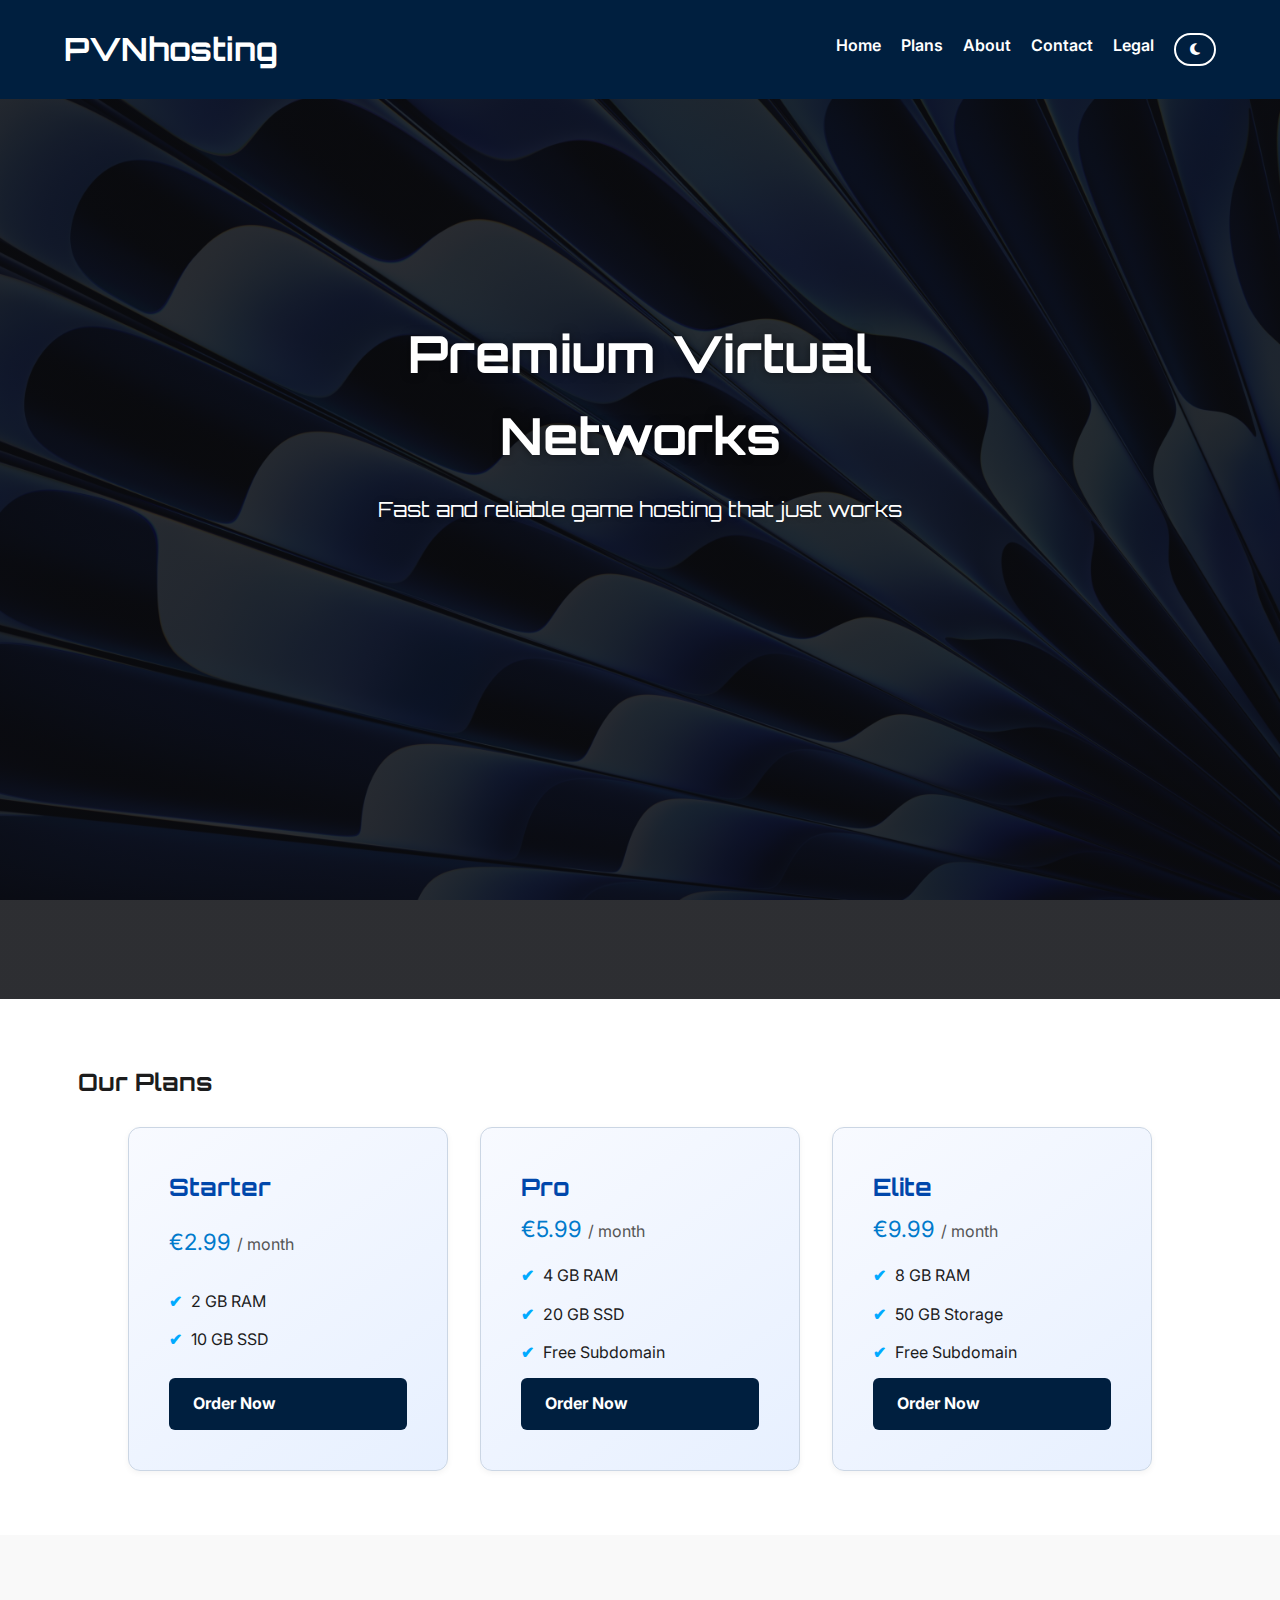
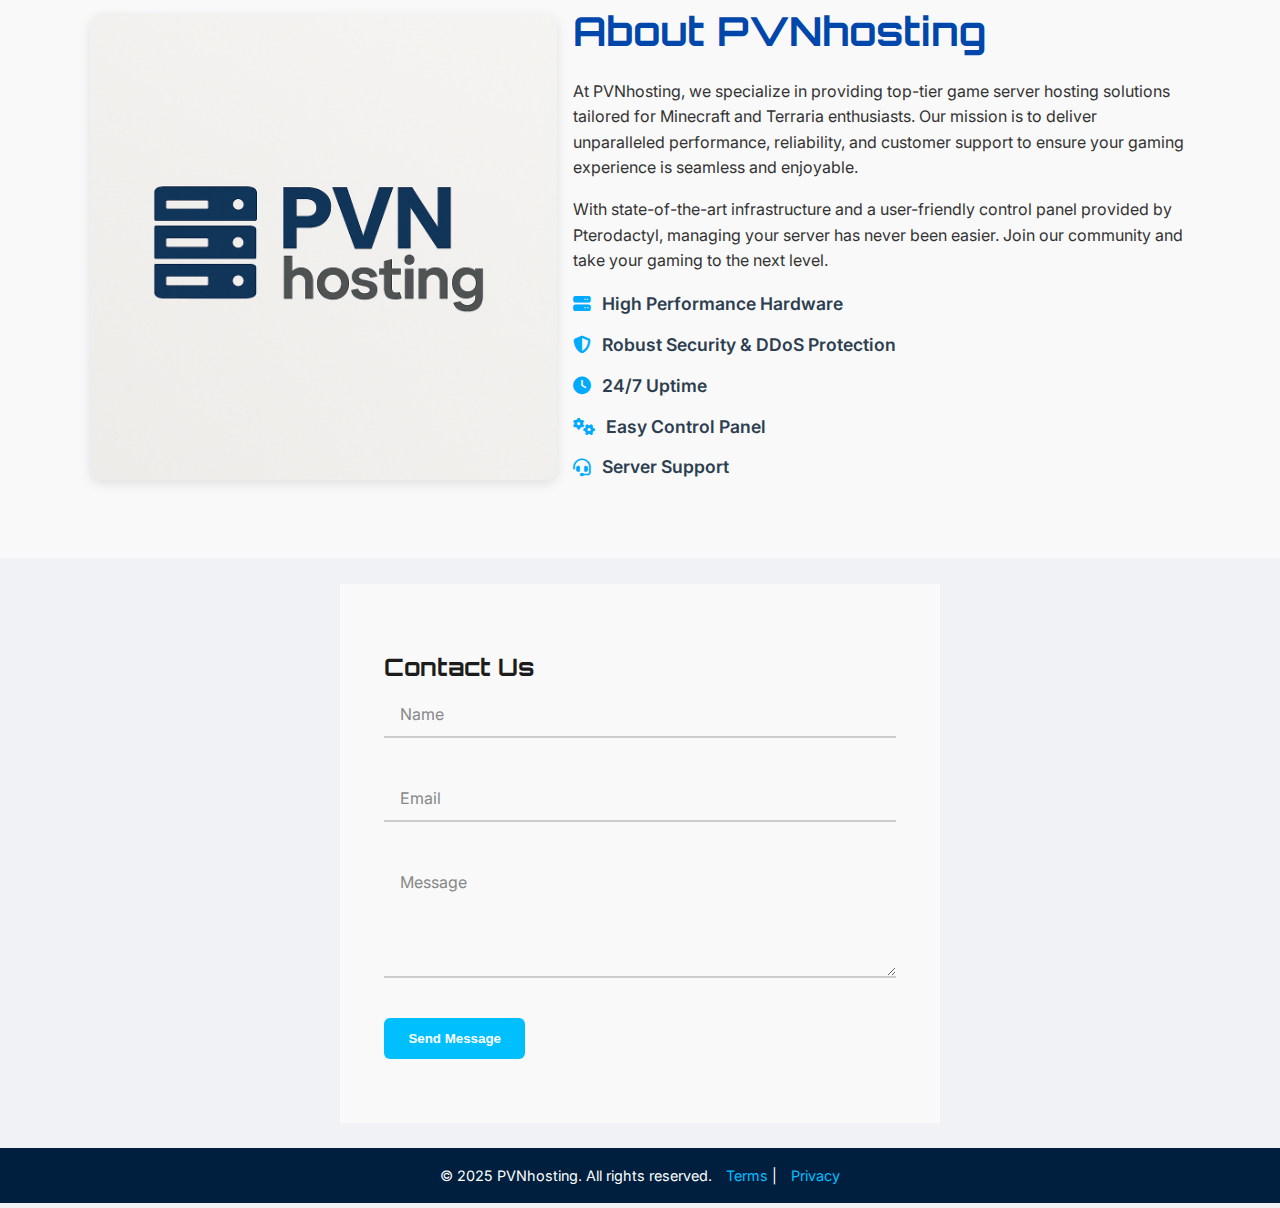
<file: index.html>
<!DOCTYPE html>
<html lang="en">
<head>
  <meta charset="UTF-8" />
  <title>PVNhosting - Game Server Hosting</title>
  <meta name="viewport" content="width=device-width, initial-scale=1.0" />
  <link rel="icon" href="img/favicon_io/favicon-32x32.png" type="image/png" sizes="32x32">
  <link rel="apple-touch-icon" href="img/favicon.png">
  <link rel="stylesheet" href="https://cdnjs.cloudflare.com/ajax/libs/font-awesome/6.4.0/css/all.min.css" />
  <link href="https://fonts.googleapis.com/css2?family=Inter:wght@400;600&display=swap" rel="stylesheet">
  <link href="https://fonts.googleapis.com/css2?family=Orbitron:wght@700&display=swap" rel="stylesheet">
  <link rel="stylesheet" href="css/style.css" />
</head>
<body>
  <header>
    <div class="container header-flex">
      <h1>PVNhosting</h1>
      <nav>
        <a href="#home">Home</a>
        <a href="#plans">Plans</a>
        <a href="#about">About</a>
        <a href="#contact">Contact</a>
        <a href="terms.html">Legal</a>
        <button id="theme-toggle" aria-label="Toggle dark mode">
          <i id="theme-icon" class="fas fa-moon"></i>
        </button>
      </nav>
    </div>
  </header>

  <section id="hero">
    <div class="overlay"></div>
    <div class="hero-content">
      <h2 class="fade-in">Premium Virtual Networks</h2>
      <p class="subtitle slide-up">Fast and reliable game hosting that just works</p>
      <ul class="features fade-in-delay">
        <li><i class="fas fa-bolt"></i> High-speed performance</li>
        <li><i class="fas fa-cogs"></i> Simple and clean control panel</li>
        <li><i class="fas fa-shield-alt"></i> Solid DDoS protection</li>
      </ul>
      <div class="social-links fade-in-delay-2">
        <a href="https://discord.gg/jouwserver" target="_blank" aria-label="Join us on Discord"><i class="fab fa-discord"></i></a>
        <a href="mailto:support@pvnhosting.nl" aria-label="Contact Support"><i class="fas fa-envelope"></i></a>
      </div>
    </div>
  </section>
  <section id="plans">
    <div class="container">
      <h2>Our Plans</h2>
        <br>
      <div class="pricing-grid" role="list">
        <article class="plan" role="listitem" aria-label="Starter plan, €2.99 per month">
          <h3>Starter</h3>
          <p class="price">€2.99 <span>/ month</span></p>
          <ul>
            <li>2 GB RAM</li>
            <li>10 GB SSD</li>
          </ul>
          <a href="#" class="btn-secondary" aria-label="Order Starter Plan">Order Now</a>
        </article>
        <article class="plan" role="listitem" aria-label="Pro plan, €5.99 per month">
          <h3>Pro</h3>
          <p class="price">€5.99 <span>/ month</span></p>
          <ul>
            <li>4 GB RAM</li>
            <li>20 GB SSD</li>
            <li>Free Subdomain</li>
          </ul>
          <a href="#" class="btn-secondary" aria-label="Order Pro Plan">Order Now</a>
        </article>
        <article class="plan" role="listitem" aria-label="Elite plan, €9.99 per month">
          <h3>Elite</h3>
          <p class="price">€9.99 <span>/ month</span></p>
          <ul>
            <li>8 GB RAM</li>
            <li>50 GB Storage</li>
            <li>Free Subdomain</li>
          </ul>
          <a href="#" class="btn-secondary" aria-label="Order Elite Plan">Order Now</a>
        </article>
      </div>
    </div>
  </section>

  <section id="about">
    <div class="container about-flex">
      <div class="about-image" aria-hidden="true">
        <img src="img/pvn logo (2).png" alt="About PVNhosting" />
      </div>
      <div class="about-text">
        <h2>About PVNhosting</h2>
        <p>At PVNhosting, we specialize in providing top-tier game server hosting solutions tailored for Minecraft and Terraria enthusiasts. Our mission is to deliver unparalleled performance, reliability, and customer support to ensure your gaming experience is seamless and enjoyable.</p>
        <p>With state-of-the-art infrastructure and a user-friendly control panel provided by Pterodactyl, managing your server has never been easier. Join our community and take your gaming to the next level.</p>
        <ul class="about-features">
          <li><i class="fas fa-server"></i> High Performance Hardware</li>
          <li><i class="fas fa-shield-alt"></i> Robust Security &amp; DDoS Protection</li>
          <li><i class="fas fa-clock"></i> 24/7 Uptime</li>
          <li><i class="fas fa-cogs"></i> Easy Control Panel</li>
          <li><i class="fas fa-headset"></i> Server Support</li>
        </ul>
      </div>
    </div>
  </section>
    <br>
  <section id="contact">
    <div class="container">
      <h2>Contact Us</h2>
      <form>
        <div class="form-group">
          <input type="text" id="name" name="name" required placeholder=" " />
          <label for="name">Name</label>
        </div>
        <div class="form-group">
          <input type="email" id="email" name="email" required placeholder=" " />
          <label for="email">Email</label>
        </div>
        <div class="form-group">
          <textarea id="message" name="message" rows="5" required placeholder=" "></textarea>
          <label for="message">Message</label>
        </div>
        <button type="submit" class="btn-primary">Send Message</button>
      </form>
    </div>
  </section>
    	<br>
  <footer>
    <div class="container">
      <p>
        &copy; 2025 PVNhosting. All rights reserved.
        <a href="terms.html">Terms</a> |
        <a href="privacy.html">Privacy</a>
      </p>
    </div>
  </footer>

  <script src="js/script.js"></script>
</body>
</html>
</file>
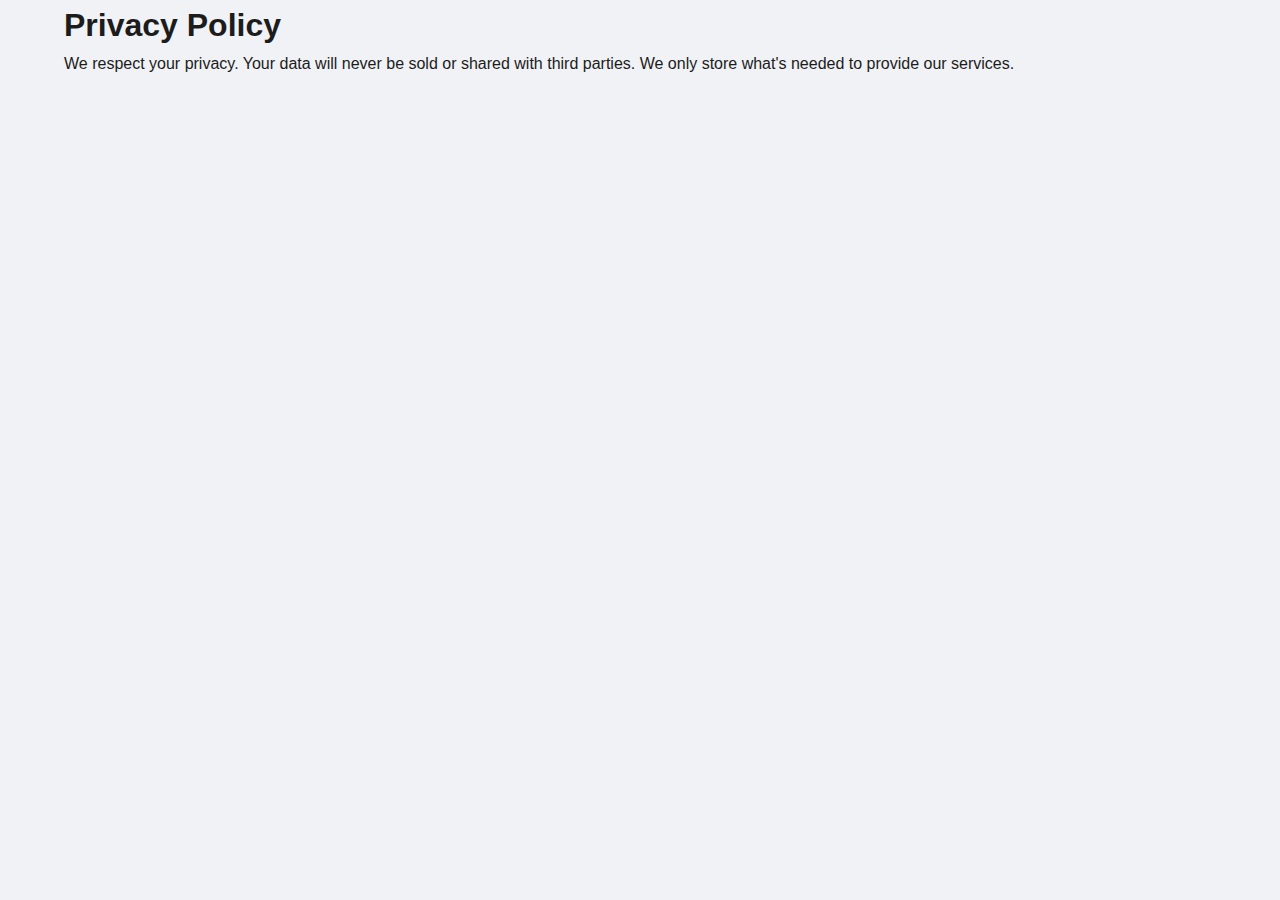
<file: privacy.html>
<!DOCTYPE html>
<html lang="en">
<head>
  <meta charset="UTF-8">
  <title>Privacy Policy - PVNhosting</title>
  <link rel="stylesheet" href="./css/style.css">
</head>
<body>
  <div class="container">
    <h1>Privacy Policy</h1>
    <p>We respect your privacy. Your data will never be sold or shared with third parties. We only store what's needed to provide our services.</p>
  </div>
</body>
</html>
</file>
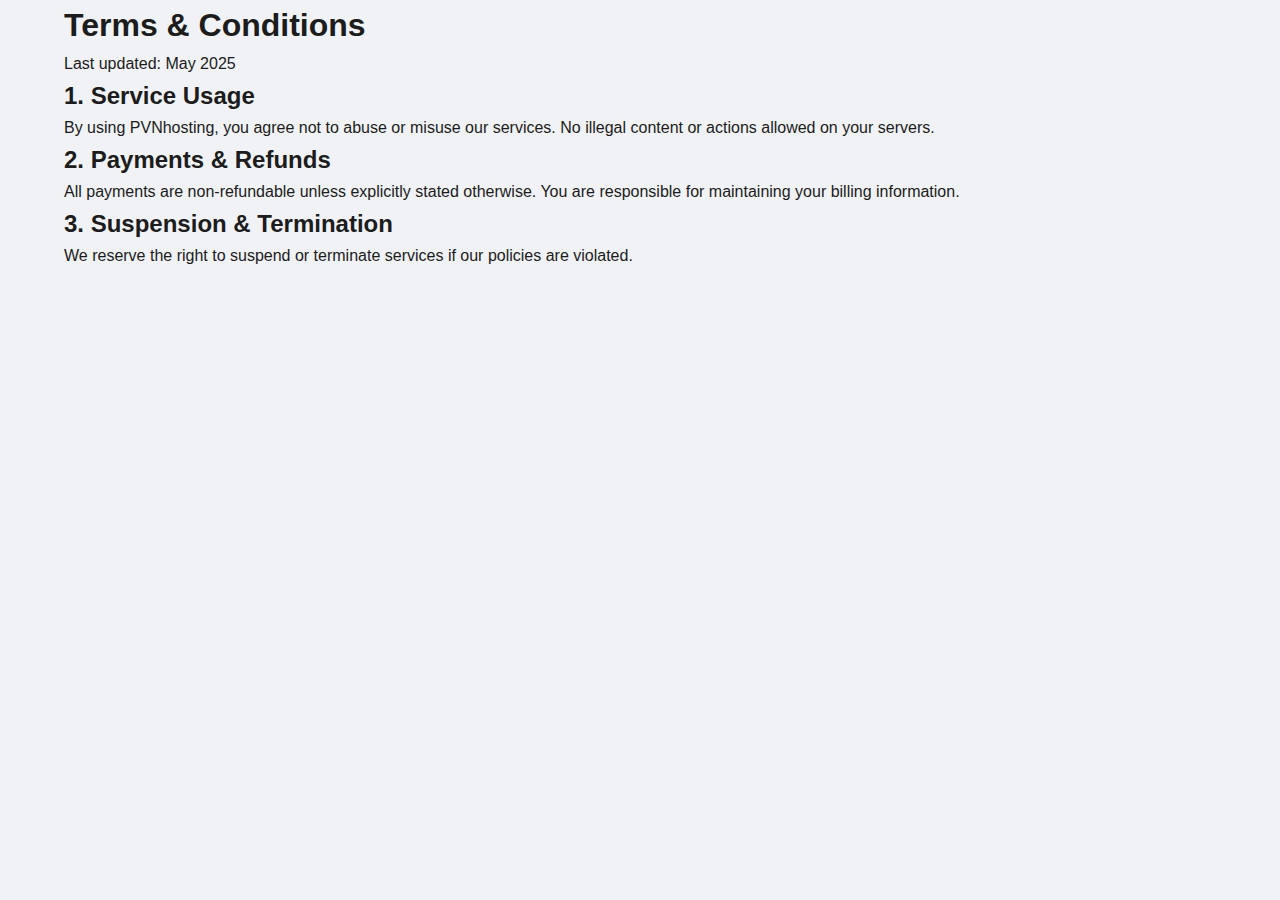
<file: terms.html>
<!DOCTYPE html>
<html lang="en">
<head>
  <meta charset="UTF-8">
  <title>Terms & Conditions - PVNhosting</title>
  <link rel="stylesheet" href="./css/style.css">
</head>
<body>
  <div class="container">
    <h1>Terms & Conditions</h1>
    <p>Last updated: May 2025</p>
    <h2>1. Service Usage</h2>
    <p>By using PVNhosting, you agree not to abuse or misuse our services. No illegal content or actions allowed on your servers.</p>
    <h2>2. Payments & Refunds</h2>
    <p>All payments are non-refundable unless explicitly stated otherwise. You are responsible for maintaining your billing information.</p>
    <h2>3. Suspension & Termination</h2>
    <p>We reserve the right to suspend or terminate services if our policies are violated.</p>
  </div>
</body>
</html>
</file>
<file: css/style.css>
/* Root variables */
:root {
  --color-primary: #001f3f;
  --color-secondary: #ffffff;
  --color-accent-blue: #00bfff;
  --color-accent-orange: #ff4500;
  --color-bg: #f0f2f5;
  --color-text: #1c1c1c;
  --transition-fast: 0.3s;
  --font-base: 'Inter', sans-serif;
  --font-heading: 'Orbitron', sans-serif;
}

/* Import fonts */
@import url('https://fonts.googleapis.com/css2?family=Inter:wght@400;600&display=swap');
@import url('https://fonts.googleapis.com/css2?family=Orbitron:wght@700&display=swap');

/* Global Reset & Base Styles */
* {
  box-sizing: border-box;
  margin: 0;
  padding: 0;
}

body {
  font-family: var(--font-base);
  background-color: var(--color-bg);
  color: var(--color-text);
  line-height: 1.6;
  transition: background-color var(--transition-fast), color var(--transition-fast);
}

body.dark-mode {
  --color-bg: #121212;
  --color-text: #e0e0e0;
}

.container {
  width: 90%;
  max-width: 1200px;
  margin: 0 auto;
}

/* Typography for headings */
h1, h2, h3 {
  font-family: var(--font-heading);
}

/* Header */
header {
  background-color: var(--color-primary);
  color: var(--color-secondary);
  padding: 1.5rem 0;
  position: sticky;
  top: 0;
  z-index: 100;
}

.header-flex {
  display: flex;
  justify-content: space-between;
  align-items: center;
}

nav {
  display: flex;
}

nav a {
  color: var(--color-secondary);
  margin-left: 1.25rem;
  font-weight: 600;
  text-decoration: none;
  transition: color var(--transition-fast);
}

nav a:hover,
body.dark-mode nav a:hover {
  color: var(--color-accent-blue);
}

/* Theme Toggle Button */
#theme-toggle {
  display: flex;
  align-items: center;
  justify-content: center;
  margin-left: 1.25rem;
  padding: 0.5rem 0.875rem;
  border: 2px solid var(--color-secondary);
  border-radius: 50px;
  background: transparent;
  cursor: pointer;
  transition: background var(--transition-fast), border-color var(--transition-fast), color var(--transition-fast);
}

#theme-toggle:hover {
  background-color: rgba(255,255,255,0.1);
  border-color: var(--color-accent-blue);
  color: var(--color-accent-blue);
}

#theme-icon {
  color: var(--color-secondary);
  transition: color var(--transition-fast);
}

body.dark-mode #theme-icon {
  color: var(--color-accent-blue);
}

/* Hero Section */
#hero {
  position: relative;
  height: 100vh;
  background: url('../img/hero.jpeg') center/cover no-repeat fixed;
  display: flex;
  justify-content: center;
  align-items: center;
  text-align: center;
  font-family: var(--font-heading);
  color: var(--color-secondary);
}

#hero .overlay {
  content: '';
  position: absolute;
  inset: 0;
  background: linear-gradient(rgba(11,12,16,0.85), rgba(11,12,16,0.85)) center/cover no-repeat;
  z-index: 1;
}

.hero-content {
  position: relative;
  z-index: 2;
  max-width: 700px;
  padding: 1rem;
}

.hero-content h2 {
  font-size: 3.2rem;
  margin-bottom: 1rem;
  text-shadow: 0 0 10px rgba(0,0,0,0.5);
}

.subtitle {
  font-size: 1.3rem;
  margin-bottom: 2rem;
  text-shadow: 0 0 6px rgba(0,0,0,0.3);
}

.features {
  list-style: none;
  display: flex;
  flex-direction: column;
  align-items: center;
  gap: 0.8rem;
  margin-bottom: 2.5rem;
}

.features li {
  display: flex;
  align-items: center;
  gap: 0.6rem;
  padding: 0.4rem 0.8rem;
  min-width: 240px;
  background: rgba(255,255,255,0.05);
  border-radius: 8px;
  backdrop-filter: blur(2px);
  transition: background var(--transition-fast);
}

.features li:hover {
  background: rgba(255,255,255,0.1);
}

.features i {
  color: var(--color-accent-orange);
}

/* Social Links */
.social-links {
  display: flex;
  justify-content: center;
  gap: 1.5rem;
}

.social-links a {
  font-size: 1.8rem;
  color: var(--color-secondary);
  transition: color var(--transition-fast);
}

.social-links a:hover,
body.dark-mode .social-links a:hover {
  color: var(--color-accent-blue);
}

/* Animations */
@keyframes fadeIn {
  from { opacity: 0; transform: translateY(20px); }
  to   { opacity: 1; transform: translateY(0); }
}

@keyframes slideUp {
  from { opacity: 0; transform: translateY(40px); }
  to   { opacity: 1; transform: translateY(0); }
}

.fade-in { animation: fadeIn 1s ease-out forwards; }
.fade-in-delay { animation: fadeIn 1s ease-out 0.6s forwards; opacity: 0; }
.fade-in-delay-2 { animation: fadeIn 1s ease-out 1s forwards; opacity: 0; }
.slide-up { animation: slideUp 1.2s ease-out forwards; }

/* Buttons */
.btn-primary,
.btn-secondary {
  display: inline-block;
  padding: 0.8rem 1.5rem;
  border: none;
  border-radius: 6px;
  font-weight: 700;
  text-decoration: none;
  cursor: pointer;
  transition: background var(--transition-fast), transform var(--transition-fast);
}

.btn-primary {
  background-color: var(--color-accent-blue);
  color: var(--color-secondary);
}

.btn-primary:hover,
.btn-primary:focus-visible {
  background-color: #009acd;
  transform: translateY(-3px);
  outline: none;
}

.btn-secondary {
  background-color: var(--color-primary);
  color: var(--color-secondary);
}

.btn-secondary:hover,
.btn-secondary:focus-visible {
  background-color: #003366;
  transform: scale(1.05);
  outline: none;
}

.about-image img {
  display: block; 
  width: 100%;
  height: auto;
  object-fit: cover;
  transition: transform var(--transition-fast);
}

/* Sections Spacing */
section { padding: 4rem 1rem; }

/* Plans Section */
#plans { background-color: var(--color-secondary); color: var(--color-text); }
body.dark-mode #plans { background-color: #1c1c1c; color: #eee; }

.pricing-grid { display: flex; flex-wrap: wrap; gap: 2rem; justify-content: center; }
.plan { flex: 1 1 280px; max-width: 320px; background: linear-gradient(145deg, #f8faff, #e7f0ff); padding: 2.5rem; border-radius:12px; border:1px solid #cbd6e4; box-shadow:0 2px 6px rgba(0,0,0,0.05); display:flex; flex-direction:column; justify-content:space-between; transition: transform var(--transition-fast), box-shadow var(--transition-fast); }
.plan:hover, .plan:focus-visible { transform: translateY(-12px); box-shadow:0 12px 24px rgba(0,0,0,0.12); outline:none; }
body.dark-mode .plan { background:#2a2a2a; border-color:#444; box-shadow:0 2px 6px rgba(0,0,0,0.3); color:#ddd; }
.plan h3 { font-size:1.5rem; color:#0047ab; margin-bottom:0.3rem; }
.plan .price { font-size:1.4rem; color:#007acc; margin-bottom:1rem; }
.plan .price span { font-size:1rem; color:#555; }
.plan ul { list-style:none; }
.plan ul li { position:relative; padding-left:1.4rem; margin-bottom:0.8rem; }
.plan ul li::before { content:'✔'; position:absolute; left:0; top:0; color:#00aaff; font-weight:700; }
body.dark-mode .plan ul li::before { color:#00bbff; }

/* About Section */
#about { display:flex; justify-content:center; gap:3rem; align-items:center; background-color:#f9f9f9; }
body.dark-mode #about { background-color:#1a1a1a; color:#ddd; }
.about-flex { max-width:1100px; display:flex; flex-wrap:wrap; gap:1rem; align-items:center; }
.about-image { flex:1 1 350px; border-radius:12px; overflow:hidden; box-shadow:0 4px 12px rgba(0,0,0,0.1); }
.about-image img { width:100%; height:auto; object-fit:cover; transition:transform var(--transition-fast); }
.about-image img:hover { transform:scale(1.05); }
.about-text { flex:1 1 500px; }
.about-text h2 { font-size:2.5rem; color:#0047ab; margin-bottom:1rem; }
.about-text p { margin-bottom:1rem; color:#333; }
body.dark-mode .about-text p { color:#ccc; }
.about-features { list-style:none; }
.about-features li { display:flex; align-items:center; gap:0.7rem; margin-bottom:0.8rem; font-size:1.1rem; font-weight:600; color:#2c3e50; }
body.dark-mode .about-features li { color:#ccc; }
.about-features i { color:#00aaff; }

/* Contact Section */
#contact { max-width:600px; margin:0 auto; background-color:#f9f9f9; }
body.dark-mode #contact { background-color:#2c2c2c; color:#ddd; }
.form-group { position:relative; margin-bottom:2rem; }
.form-group input, .form-group textarea { width:100%; padding:1rem 0.75rem; background:transparent; border:none; border-bottom:2px solid #ccc; font-size:1rem; transition:border-color var(--transition-fast); }
.form-group input:focus, .form-group textarea:focus { outline:none; border-bottom-color:#007acc; }
.form-group label { position:absolute; left:0.75rem; top:1rem; color:#888; font-size:1rem; pointer-events:none; transition:0.2s ease; background:inherit; padding:0 0.2rem; }
.form-group input:focus + label, .form-group input:not(:placeholder-shown) + label,
.form-group textarea:focus + label, .form-group textarea:not(:placeholder-shown) + label { top:-0.6rem; font-size:0.8rem; color:#007acc; }
body.dark-mode .form-group label { color:#aaa; }
body.dark-mode .form-group input:focus + label, body.dark-mode .form-group input:not(:placeholder-shown) + label,
body.dark-mode .form-group textarea:focus + label, body.dark-mode .form-group textarea:not(:placeholder-shown) + label { color:#00aaff; }

/* Footer */
footer { background-color: var(--color-primary); color: var(--color-secondary); text-align:center; padding:1rem 0; font-size:0.9rem; }
footer a { color: var(--color-accent-blue); margin-left:0.625rem; text-decoration:none; transition:color var(--transition-fast); }
footer a:hover { text-decoration:underline; color:#0099dd; }

/* Responsive */
@media (max-width:768px) {
  .pricing-grid { flex-direction:column; align-items:center; }
  #about, .about-flex { flex-direction:column; text-align:center; }
  .about-text h2 { font-size:2rem; }
}
</file>
